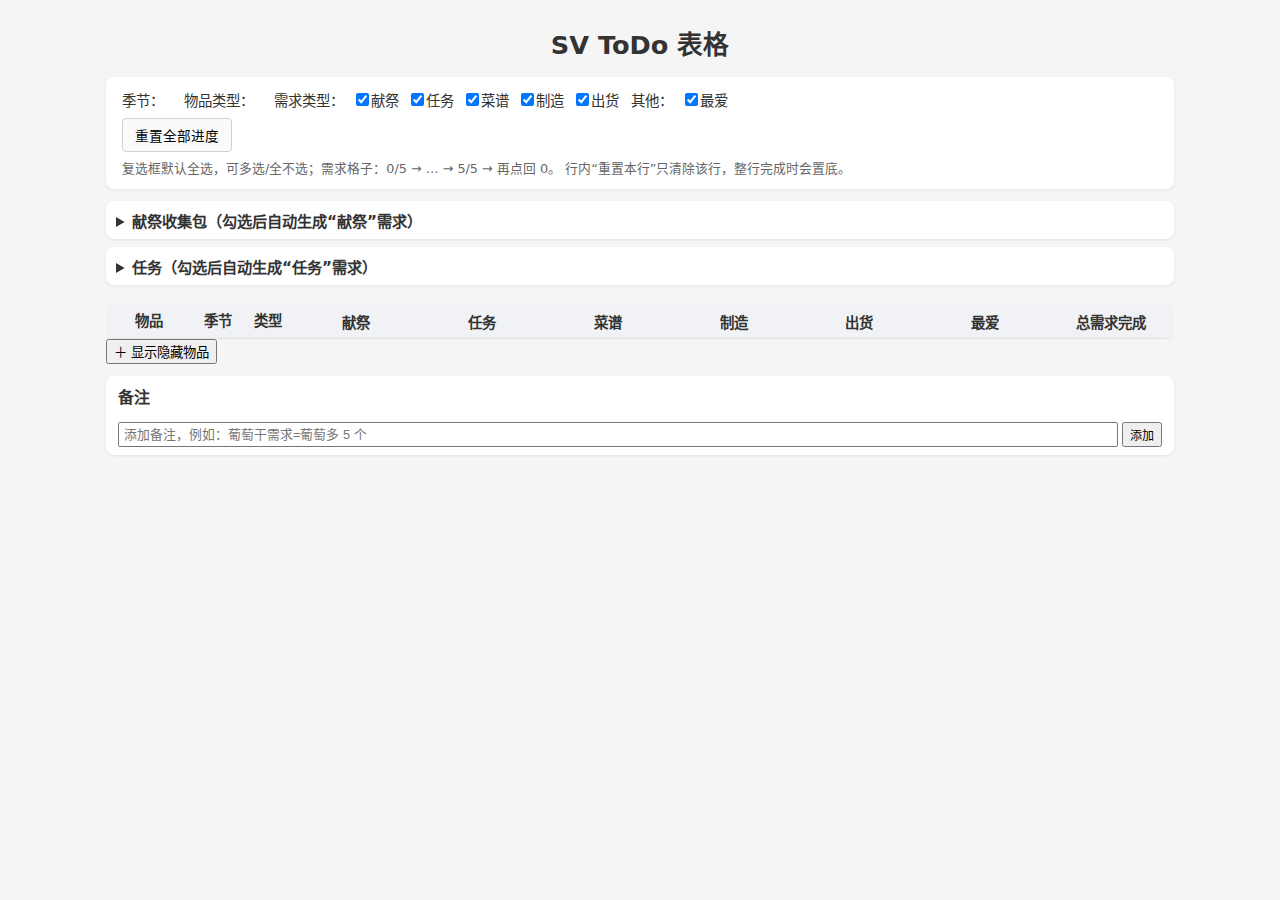
<file: index.html>
<!DOCTYPE html>
<html lang="zh-CN">

<head>
  <meta charset="utf-8">
  <meta name="viewport" content="width=device-width, initial-scale=1.0">
  <title>SV ToDo</title>
  <!--个别特殊的 js (如 用于调试、跳转到低版本浏览器警告页 之类的)-->
  <link rel="stylesheet" href="styles/index.css">
  <style>
    /*标签*/
  </style>
  <!--一些 js 库,注意依赖顺序-->
  <script>
    //少部分本页面的js
  </script>
</head>

<body>
  <div class="page">
    <h1>SV ToDo 表格</h1>
    <section class="controls">
      <div class="filter-group">

        <div class="filter-block">
          <span class="filter-label">季节：</span>
          <div id="filter-season-group" class="checkbox-group">
            <!-- JS 动态填充复选框，默认全部勾选 -->
          </div>
        </div>

        <div class="filter-block">
          <span class="filter-label">物品类型：</span>
          <div id="filter-category-group" class="checkbox-group">
            <!-- JS 动态填充复选框 -->
          </div>
        </div>

        <div class="filter-block">
          <span class="filter-label">需求类型：</span>
          <div id="filter-need-group" class="checkbox-group">
            <!-- JS 动态填充复选框 -->
          </div>
        </div>

        <div class="filter-block">
          <span class="filter-label">其他：</span>
          <label class="checkbox-item">
            <input type="checkbox" id="toggle-favorite" checked>最爱
          </label>
        </div>

      </div>

      <div class="actions">
        <button id="reset-all-btn">重置全部进度</button>
      </div>

      <div class="tip">
        复选框默认全选，可多选/全不选；需求格子：0/5 → … → 5/5 → 再点回 0。
        行内“重置本行”只清除该行，整行完成时会置底。
      </div>
    </section>

    <!-- 献祭 / 任务 生成系统 -->
    <section class="gen-panels">
      <details class="gen-panel">
        <summary>献祭收集包（勾选后自动生成“献祭”需求）</summary>
        <div class="panel-actions">
          <button id="donation-select-base">只选基础献祭</button>
          <button id="donation-select-none">全不选</button>
          <button id="donation-select-all">全选（含混合）</button>
        </div>
        <div id="donation-bundles-panel" class="panel-body">
          <!-- JS 动态渲染：大类 + 收集包 checkbox -->
        </div>
      </details>

      <details class="gen-panel">
        <summary>任务（勾选后自动生成“任务”需求）</summary>
        <div class="panel-actions">
          <button id="quest-select-none">全不选</button>
          <button id="quest-select-all">全选</button>
        </div>
        <div id="quest-panel" class="panel-body">
          <!-- JS 动态渲染：大类 + 任务 checkbox -->
        </div>
      </details>
    </section>

    <!-- 单例 tooltip（长按/点小三角都会用它） -->
    <div id="tooltip" class="tooltip hidden"></div>

    <section class="table-wrapper">
      <table id="items-table">
        <thead>
          <tr id="table-header-row"><!-- 表头由 JS 动态生成：物品 / 季节 / 类型 / 各需求类型 / 总需求 --></tr>
        </thead>
        <tbody id="items-tbody"><!-- 数据由 JS 渲染 --></tbody>
      </table>
    </section>

    <section class="hidden-items">
      <button id="toggle-hidden-btn" class="toggle-hidden-btn">＋ 显示隐藏物品</button>

      <div id="hidden-items-wrap" style="display:none;">
        <div class="hint">这些物品带有标记，默认隐藏。</br>不卖的物品是常用资源不建议出售;</br>不留的物品来源综合不用特意储备;</br>无季节物品经过前期准备后可稳定产出，不再需要每季节确认。</div>

        <div class="table-wrapper">
          <table>
            <thead>
              <tr id="hidden-table-header-row"></tr>
            </thead>
            <tbody id="hidden-items-tbody"></tbody>
          </table>
        </div>
      </div>
    </section>

    <section class="notes-panel">
      <h2>备注</h2>
      <div id="global-notes" class="notes-container">
        <div id="global-notes-list" class="notes-list">
          <!-- JS 渲染全局备注 -->
        </div>
        <div class="note-add-box">
          <input
            id="global-note-input"
            type="text"
            placeholder="添加备注，例如：葡萄干需求=葡萄多 5 个"
          >
          <button id="global-note-add-btn">添加</button>
        </div>
      </div>
    </section>
  </div>

  <script src="scripts/data.js" defer></script>
  <script src="scripts/index.js" defer></script>
  <script>
    //大部分本页面的 js
  </script>
</body>

</html>
</file>
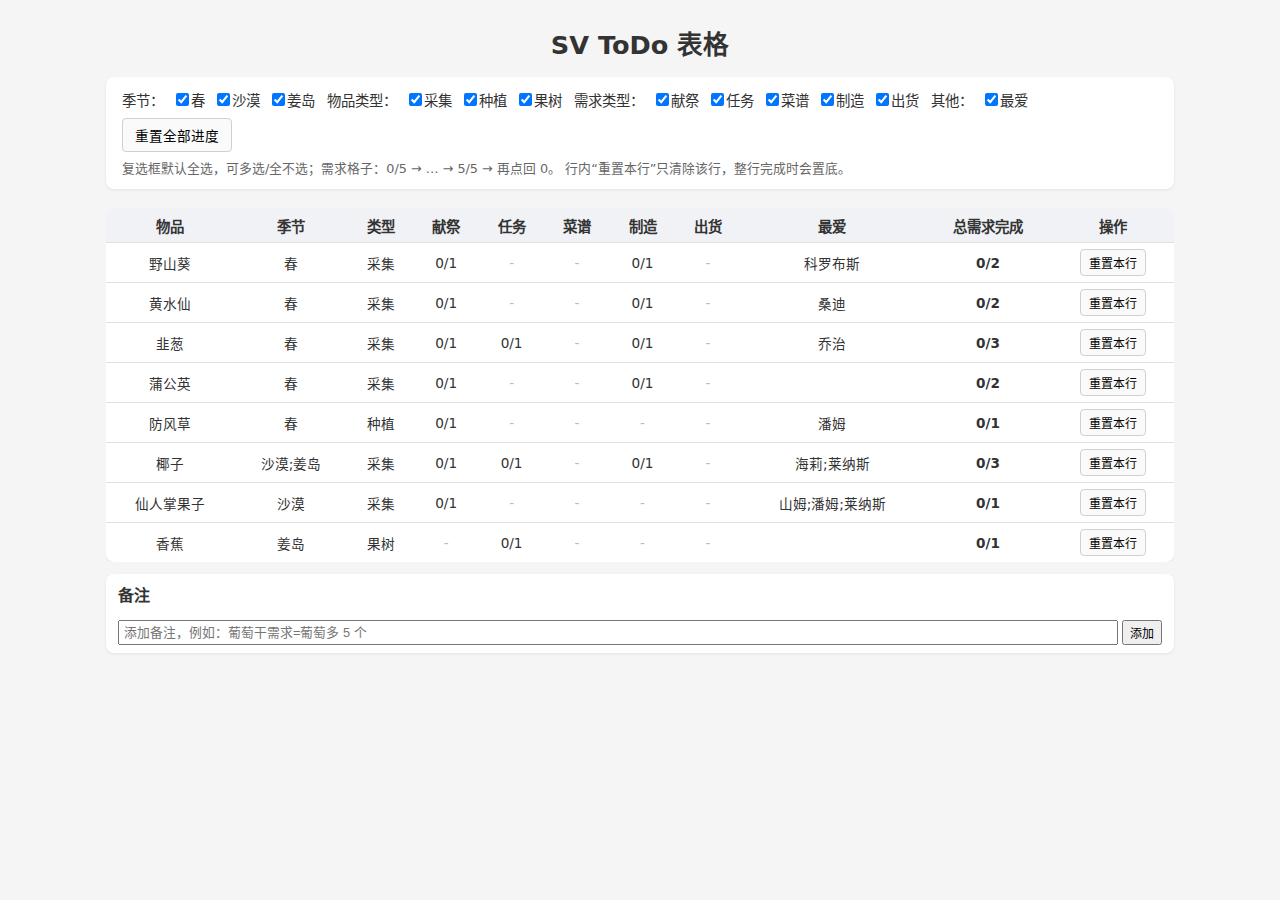
<file: data/index.html>
<!DOCTYPE html>
<html lang="zh-CN">

<head>
  <meta charset="utf-8">
  <meta name="viewport" content="width=device-width, initial-scale=1.0">
  <title>SV ToDo</title>
  <!--个别特殊的 js (如 用于调试、跳转到低版本浏览器警告页 之类的)-->
  <link rel="stylesheet" href="styles/index.css">
  <style>
    /*标签*/
  </style>
  <!--一些 js 库,注意依赖顺序-->
  <script>
    //少部分本页面的js
  </script>
</head>

<body>
  <div class="page">
    <h1>SV ToDo 表格</h1>
    <section class="controls">
      <div class="filter-group">

        <div class="filter-block">
          <span class="filter-label">季节：</span>
          <div id="filter-season-group" class="checkbox-group">
            <!-- JS 动态填充复选框，默认全部勾选 -->
          </div>
        </div>

        <div class="filter-block">
          <span class="filter-label">物品类型：</span>
          <div id="filter-category-group" class="checkbox-group">
            <!-- JS 动态填充复选框 -->
          </div>
        </div>

        <div class="filter-block">
          <span class="filter-label">需求类型：</span>
          <div id="filter-need-group" class="checkbox-group">
            <!-- JS 动态填充复选框 -->
          </div>
        </div>

        <div class="filter-block">
          <span class="filter-label">其他：</span>
          <label class="checkbox-item">
            <input type="checkbox" id="toggle-favorite" checked>最爱
          </label>
        </div>

      </div>

      <div class="actions">
        <button id="reset-all-btn">重置全部进度</button>
      </div>

      <div class="tip">
        复选框默认全选，可多选/全不选；需求格子：0/5 → … → 5/5 → 再点回 0。
        行内“重置本行”只清除该行，整行完成时会置底。
      </div>
    </section>

    <section class="table-wrapper">
      <table id="items-table">
        <thead>
          <tr id="table-header-row"><!-- 表头由 JS 动态生成：物品 / 季节 / 类型 / 各需求类型 / 总需求 --></tr>
        </thead>
        <tbody id="items-tbody"><!-- 数据由 JS 渲染 --></tbody>
      </table>
    </section>

    <section class="notes-panel">
      <h2>备注</h2>
      <div id="global-notes" class="notes-container">
        <div id="global-notes-list" class="notes-list">
          <!-- JS 渲染全局备注 -->
        </div>
        <div class="note-add-box">
          <input
            id="global-note-input"
            type="text"
            placeholder="添加备注，例如：葡萄干需求=葡萄多 5 个"
          >
          <button id="global-note-add-btn">添加</button>
        </div>
      </div>
    </section>
  </div>

  <script src="scripts/data.js" defer></script>
  <script src="scripts/index.js" defer></script>
  <script>
    //大部分本页面的 js
  </script>
</body>

</html>
</file>
<file: styles/index.css>
@charset "utf-8";
*,
*::before,
*::after {
  box-sizing: border-box;
}

body {
  margin: 0;
  font-family: system-ui, -apple-system, BlinkMacSystemFont, "Segoe UI", sans-serif;
  background: #f5f5f5;
  color: #333;
}

.page {
  max-width: 1100px;
  margin: 0 auto;
  padding: 16px;
}

h1 {
  font-size: 1.6rem;
  margin: 8px 0 16px;
  text-align: center;
}

.controls {
  background: #fff;
  border-radius: 8px;
  padding: 12px 16px;
  box-shadow: 0 1px 3px rgba(0,0,0,0.08);
  margin-bottom: 12px;
}

.filter-group {
  display: flex;
  flex-wrap: wrap;
  gap: 12px;
  align-items: center;
}

.filter-group label {
  font-size: 0.9rem;
}

.filter-group select {
  margin-left: 4px;
  padding: 4px 8px;
  font-size: 0.9rem;
}

.filter-block {
  display: flex;
  align-items: flex-start;
  gap: 4px;
}

.filter-label {
  font-size: 0.9rem;
  margin-right: 4px;
  white-space: nowrap;
}

.checkbox-group {
  display: flex;
  flex-wrap: wrap;
  gap: 4px 8px;
}

.checkbox-item {
  font-size: 0.85rem;
  white-space: nowrap;
}

.checkbox-item input[type="checkbox"] {
  margin-right: 2px;
}

.tip {
  margin-top: 6px;
  font-size: 0.8rem;
  color: #666;
}

.actions {
  margin-top: 8px;
}

.actions button {
  padding: 6px 12px;
  font-size: 0.85rem;
  border-radius: 4px;
  border: 1px solid #d0d0d0;
  background: #fafafa;
  cursor: pointer;
}

.actions button:hover {
  background: #f0f0f0;
}

.row-reset-btn {
  padding: 4px 8px;
  font-size: 0.75rem;
  border-radius: 4px;
  border: 1px solid #d0d0d0;
  background: #fafafa;
  cursor: pointer;
  white-space: nowrap;
}

.row-reset-btn:hover {
  background: #f0f0f0;
}

.table-wrapper {
  overflow-x: auto;
}

table {
  width: 100%;
  border-collapse: collapse;
  margin-top: 8px;
  background: #fff;
  border-radius: 8px;
  overflow: hidden;
  box-shadow: 0 1px 3px rgba(0,0,0,0.08);
}

thead {
  background: #f0f2f5;
}

th, td {
  padding: 6px 8px;
  border-bottom: 1px solid #e0e0e0;
  text-align: center;
  white-space: nowrap;
}

th {
  font-weight: 600;
  font-size: 0.9rem;
}

td {
  font-size: 0.85rem;
}

tbody tr:last-child td {
  border-bottom: none;
}

/* 可点击的需求格子 */
td.need-cell.clickable {
  cursor: pointer;
  user-select: none;
  transition: background-color 0.15s ease;
}

td.need-cell.clickable:hover {
  background-color: #f5fbff;
}

/* 没有需求的格子 */
td.need-cell.no-need {
  color: #bbb;
}

/* 完成的行 */
tr.row-complete {
  background: #f3f3f3;
  color: #999;
}

tr.row-complete td {
  text-decoration: line-through;
}

/* 单项完成 */
.need-done {
  background-color: #e8e8e8 !important;
  color: #888 !important;
  text-decoration: line-through;
}

/* 总需求列 */
td.total-cell {
  font-weight: 600;
}

/* 响应式一些 */
@media (max-width: 600px) {
  .filter-group {
    flex-direction: column;
    align-items: flex-start;
  }

  th, td {
    padding: 6px 4px;
  }
}

table {
  table-layout: fixed;
}

/* 默认仍然不换行（保持你原逻辑） */
th, td {
  white-space: nowrap;
}

/* 仅前三列允许换行 + 限宽 */
td.item-name, th.col-item,
td.col-season, th.col-season,
td.col-category, th.col-category {
  white-space: normal;
  word-break: break-all;   /* 中文/混合字符强制换行更稳 */
  line-height: 1.2;
}

/* 你要“三个字左右”宽度：季节/类型更窄，物品略宽一点更好读 */
td.col-season, th.col-season { width: 3.5em; }
td.col-category, th.col-category { width: 3.5em; }
td.item-name, th.col-item { width: 6em; }

/* 最爱列：允许自动换行 */
.favorite-cell {
  white-space: normal;        /* 允许换行 */
  word-break: break-word;     /* 长词/连续字符也能断 */
  overflow-wrap: anywhere;   /* 中文/英文混合都安全 */
  line-height: 1.4;
}

/* Notes*/
.notes-panel {
  margin-top: 12px;
  background: #fff;
  border-radius: 8px;
  padding: 8px 12px;
  box-shadow: 0 1px 3px rgba(0,0,0,0.08);
}

.notes-panel h2 {
  margin: 0 0 6px;
  font-size: 1rem;
}

.notes-container {
  display: flex;
  flex-direction: column;
  gap: 4px;
}

.notes-list {
  display: flex;
  flex-direction: column;
  gap: 2px;
  max-height: 140px;
  overflow-y: auto;
}

.note-item {
  display: flex;
  align-items: center;
  gap: 4px;
  font-size: 0.8rem;
}

.note-item input[type="checkbox"] {
  flex-shrink: 0;
}

.note-text {
  flex: 1;
}

.note-done .note-text {
  color: #999;
  text-decoration: line-through;
}

.note-add-box {
  display: flex;
  gap: 4px;
  margin-top: 4px;
}

.note-add-box input[type="text"] {
  flex: 1;
  padding: 2px 4px;
  font-size: 0.8rem;
}

.note-add-box button {
  padding: 2px 6px;
  font-size: 0.75rem;
}

/* ===== 生成面板（献祭/任务） ===== */
.gen-panels {
  margin: 10px 0 12px;
  display: flex;
  flex-direction: column;
  gap: 8px;
}

.gen-panel {
  background: #fff;
  border-radius: 8px;
  padding: 8px 10px;
  box-shadow: 0 1px 3px rgba(0,0,0,0.08);
}

.gen-panel summary {
  cursor: pointer;
  font-weight: 600;
  font-size: 0.95rem;
}

.panel-actions {
  margin: 8px 0 6px;
  display: flex;
  gap: 6px;
  flex-wrap: wrap;
}

.panel-actions button {
  padding: 4px 8px;
  font-size: 0.8rem;
  border-radius: 4px;
  border: 1px solid #d0d0d0;
  background: #fafafa;
  cursor: pointer;
}

.panel-body {
  display: flex;
  flex-direction: column;
  gap: 8px;
}

.group-block {
  border-top: 1px dashed #e5e5e5;
  padding-top: 8px;
}

.group-title {
  display: flex;
  align-items: center;
  justify-content: space-between;
  gap: 8px;
  margin-bottom: 6px;
  font-size: 0.9rem;
  font-weight: 600;
}

.group-actions {
  display: flex;
  gap: 6px;
}

.group-actions button {
  padding: 2px 6px;
  font-size: 0.75rem;
}

/* ===== 物品备注提示（下划线） ===== */
.item-name {
  position: relative;
  text-align: left;
}

.item-name.has-note .name-text {
  text-decoration: underline;
  text-decoration-style: dotted;
  text-underline-offset: 3px;
  cursor: help;
}

/* ===== 需求格子右上角小三角（用于显示来源） ===== */
.need-cell {
  position: relative;
}

.cell-info {
  position: absolute;
  right: 2px;
  top: 2px;
  width: 0;
  height: 0;
  border-left: 8px solid transparent;
  border-top: 8px solid rgba(120,120,120,0.45);
  cursor: pointer;
}

.cell-info:hover {
  border-top-color: rgba(120,120,120,0.75);
}

/* ===== tooltip ===== */
.tooltip {
  position: fixed;
  z-index: 9999;
  max-width: min(320px, 92vw);
  background: rgba(30,30,30,0.95);
  color: #fff;
  padding: 8px 10px;
  border-radius: 8px;
  font-size: 0.82rem;
  line-height: 1.35;
  box-shadow: 0 6px 18px rgba(0,0,0,0.25);
}

.tooltip.hidden {
  display: none;
}

.need-cell .cell-main {
  display: block;
}

.need-cell .cell-quality {
  display: block;
  font-size: 12px;
  margin-top: 2px;
  cursor: pointer;
  user-select: none;
}

/* 颜色：银/金/ir（你用的三个枚举） */
.need-cell .q-silver { color: #2e80ff; }  /* 蓝 */
.need-cell .q-gold   { color: #c79a00; }  /* 金 */
.need-cell .q-ir     { color: #8a2be2; }  /* 紫 */

/* ============ 混合献祭模块 ============ */

.gen-panel .hint {
  margin: 8px 0;
  color: #666;
  font-size: 13px;
  line-height: 1.5;
}

.panel-actions .primary {
  background: #2b6cb0;
  color: #fff;
  border: 1px solid #2b6cb0;
}

.panel-actions .primary:hover {
  filter: brightness(0.95);
}

.mixed-rule {
  display: grid;
  grid-template-columns: 160px 1fr 1fr auto;
  gap: 8px;
  align-items: center;
  padding: 8px;
  border: 1px solid #eee;
  border-radius: 8px;
  margin: 8px 0;
  background: #fafafa;
}

.mixed-rule input,
.mixed-rule select {
  width: 100%;
  padding: 6px 8px;
  border: 1px solid #ddd;
  border-radius: 6px;
  background: #fff;
}

.mixed-rule .danger {
  border: 1px solid #e53e3e;
  color: #e53e3e;
  background: #fff;
  border-radius: 6px;
  padding: 6px 10px;
}

.mixed-empty {
  color: #888;
  font-size: 13px;
  padding: 10px 4px;
}

/* ===== 混合献祭 needSlots 多选区 ===== */
.mixed-pick {
  grid-column: 1 / -1;
  padding: 8px;
  border: 1px dashed #d9d9d9;
  border-radius: 8px;
  background: #fff;
}

.mixed-pick-title {
  font-size: 12px;
  color: #666;
  margin-bottom: 6px;
}

.mixed-pick-list {
  display: flex;
  flex-wrap: wrap;
  gap: 6px 10px;
}

.mixed-pick-item {
  display: inline-flex;
  align-items: center;
  gap: 4px;
  font-size: 13px;
  white-space: nowrap;
}

.mixed-pick-foot {
  margin-top: 6px;
  font-size: 12px;
  color: #888;
}

/* ============ 自定义需求 ============ */
.custom-demand-top {
  display: flex;
  flex-direction: column;
  gap: 8px;
}

.custom-demand-addtype {
  display: flex;
  gap: 6px;
  flex-wrap: wrap;
}

.custom-demand-addtype input[type="text"] {
  flex: 1;
  min-width: 220px;
  padding: 6px 8px;
  border: 1px solid #d0d0d0;
  border-radius: 6px;
  font-size: 0.9rem;
}

.custom-demand-rows {
  display: flex;
  flex-direction: column;
  gap: 8px;
}

.custom-demand-row {
  display: grid;
  grid-template-columns: 10em 1fr 6em 1fr auto;
  gap: 6px;
  align-items: center;
}

.custom-demand-row select,
.custom-demand-row input {
  padding: 6px 8px;
  border: 1px solid #d0d0d0;
  border-radius: 6px;
  font-size: 0.9rem;
}

.custom-demand-row input[type="number"] {
  width: 100%;
}

.custom-demand-row .btn-del {
  padding: 6px 8px;
  border: 1px solid #d0d0d0;
  border-radius: 6px;
  background: #fafafa;
  cursor: pointer;
}

@media (max-width: 600px) {
  .custom-demand-row {
    grid-template-columns: 1fr;
  }
}

/* ===== 鱼类视图提示条 ===== */
.fish-banner{
  margin-top: 10px;
  padding: 8px 10px;
  border-radius: 8px;
  background: #fff8dc;
  border: 1px solid #f0d58c;
  color: #6b4e00;
  font-size: 0.85rem;
  line-height: 1.35;
}

/* ===== 总需求为0时的“手动置底”行（不加删除线） ===== */
tr.row-zero-muted{
  background: #f3f3f3;
  color: #999;
}
tr.row-zero-muted td{
  text-decoration: none !important;
}

/* ===== “只看鱼类/返回”小按钮（挂在钓鱼后面） ===== */
.fish-only-btn{
  margin-left: 6px;
  padding: 1px 6px;
  font-size: 0.75rem;
  border-radius: 6px;
  border: 1px solid #d0d0d0;
  background: #fafafa;
  cursor: pointer;
}
.fish-only-btn:hover{
  background: #f0f0f0;
}
</file>
<file: data/styles/index.css>
@charset "utf-8";
*,
*::before,
*::after {
  box-sizing: border-box;
}

body {
  margin: 0;
  font-family: system-ui, -apple-system, BlinkMacSystemFont, "Segoe UI", sans-serif;
  background: #f5f5f5;
  color: #333;
}

.page {
  max-width: 1100px;
  margin: 0 auto;
  padding: 16px;
}

h1 {
  font-size: 1.6rem;
  margin: 8px 0 16px;
  text-align: center;
}

.controls {
  background: #fff;
  border-radius: 8px;
  padding: 12px 16px;
  box-shadow: 0 1px 3px rgba(0,0,0,0.08);
  margin-bottom: 12px;
}

.filter-group {
  display: flex;
  flex-wrap: wrap;
  gap: 12px;
  align-items: center;
}

.filter-group label {
  font-size: 0.9rem;
}

.filter-group select {
  margin-left: 4px;
  padding: 4px 8px;
  font-size: 0.9rem;
}

.filter-block {
  display: flex;
  align-items: flex-start;
  gap: 4px;
}

.filter-label {
  font-size: 0.9rem;
  margin-right: 4px;
  white-space: nowrap;
}

.checkbox-group {
  display: flex;
  flex-wrap: wrap;
  gap: 4px 8px;
}

.checkbox-item {
  font-size: 0.85rem;
  white-space: nowrap;
}

.checkbox-item input[type="checkbox"] {
  margin-right: 2px;
}

.tip {
  margin-top: 6px;
  font-size: 0.8rem;
  color: #666;
}

.actions {
  margin-top: 8px;
}

.actions button {
  padding: 6px 12px;
  font-size: 0.85rem;
  border-radius: 4px;
  border: 1px solid #d0d0d0;
  background: #fafafa;
  cursor: pointer;
}

.actions button:hover {
  background: #f0f0f0;
}

.row-reset-btn {
  padding: 4px 8px;
  font-size: 0.75rem;
  border-radius: 4px;
  border: 1px solid #d0d0d0;
  background: #fafafa;
  cursor: pointer;
  white-space: nowrap;
}

.row-reset-btn:hover {
  background: #f0f0f0;
}

.table-wrapper {
  overflow-x: auto;
}

table {
  width: 100%;
  border-collapse: collapse;
  margin-top: 8px;
  background: #fff;
  border-radius: 8px;
  overflow: hidden;
  box-shadow: 0 1px 3px rgba(0,0,0,0.08);
}

thead {
  background: #f0f2f5;
}

th, td {
  padding: 6px 8px;
  border-bottom: 1px solid #e0e0e0;
  text-align: center;
  white-space: nowrap;
}

th {
  font-weight: 600;
  font-size: 0.9rem;
}

td {
  font-size: 0.85rem;
}

tbody tr:last-child td {
  border-bottom: none;
}

/* 可点击的需求格子 */
td.need-cell.clickable {
  cursor: pointer;
  user-select: none;
  transition: background-color 0.15s ease;
}

td.need-cell.clickable:hover {
  background-color: #f5fbff;
}

/* 没有需求的格子 */
td.need-cell.no-need {
  color: #bbb;
}

/* 完成的行 */
tr.row-complete {
  background: #f3f3f3;
  color: #999;
}

tr.row-complete td {
  text-decoration: line-through;
}

/* 单项完成 */
.need-done {
  background-color: #e8e8e8 !important;
  color: #888 !important;
  text-decoration: line-through;
}

/* 总需求列 */
td.total-cell {
  font-weight: 600;
}

/* 响应式一些 */
@media (max-width: 600px) {
  .filter-group {
    flex-direction: column;
    align-items: flex-start;
  }

  th, td {
    padding: 6px 4px;
  }
}

/* Notes*/
.notes-panel {
  margin-top: 12px;
  background: #fff;
  border-radius: 8px;
  padding: 8px 12px;
  box-shadow: 0 1px 3px rgba(0,0,0,0.08);
}

.notes-panel h2 {
  margin: 0 0 6px;
  font-size: 1rem;
}

.notes-container {
  display: flex;
  flex-direction: column;
  gap: 4px;
}

.notes-list {
  display: flex;
  flex-direction: column;
  gap: 2px;
  max-height: 140px;
  overflow-y: auto;
}

.note-item {
  display: flex;
  align-items: center;
  gap: 4px;
  font-size: 0.8rem;
}

.note-item input[type="checkbox"] {
  flex-shrink: 0;
}

.note-text {
  flex: 1;
}

.note-done .note-text {
  color: #999;
  text-decoration: line-through;
}

.note-add-box {
  display: flex;
  gap: 4px;
  margin-top: 4px;
}

.note-add-box input[type="text"] {
  flex: 1;
  padding: 2px 4px;
  font-size: 0.8rem;
}

.note-add-box button {
  padding: 2px 6px;
  font-size: 0.75rem;
}
</file>
